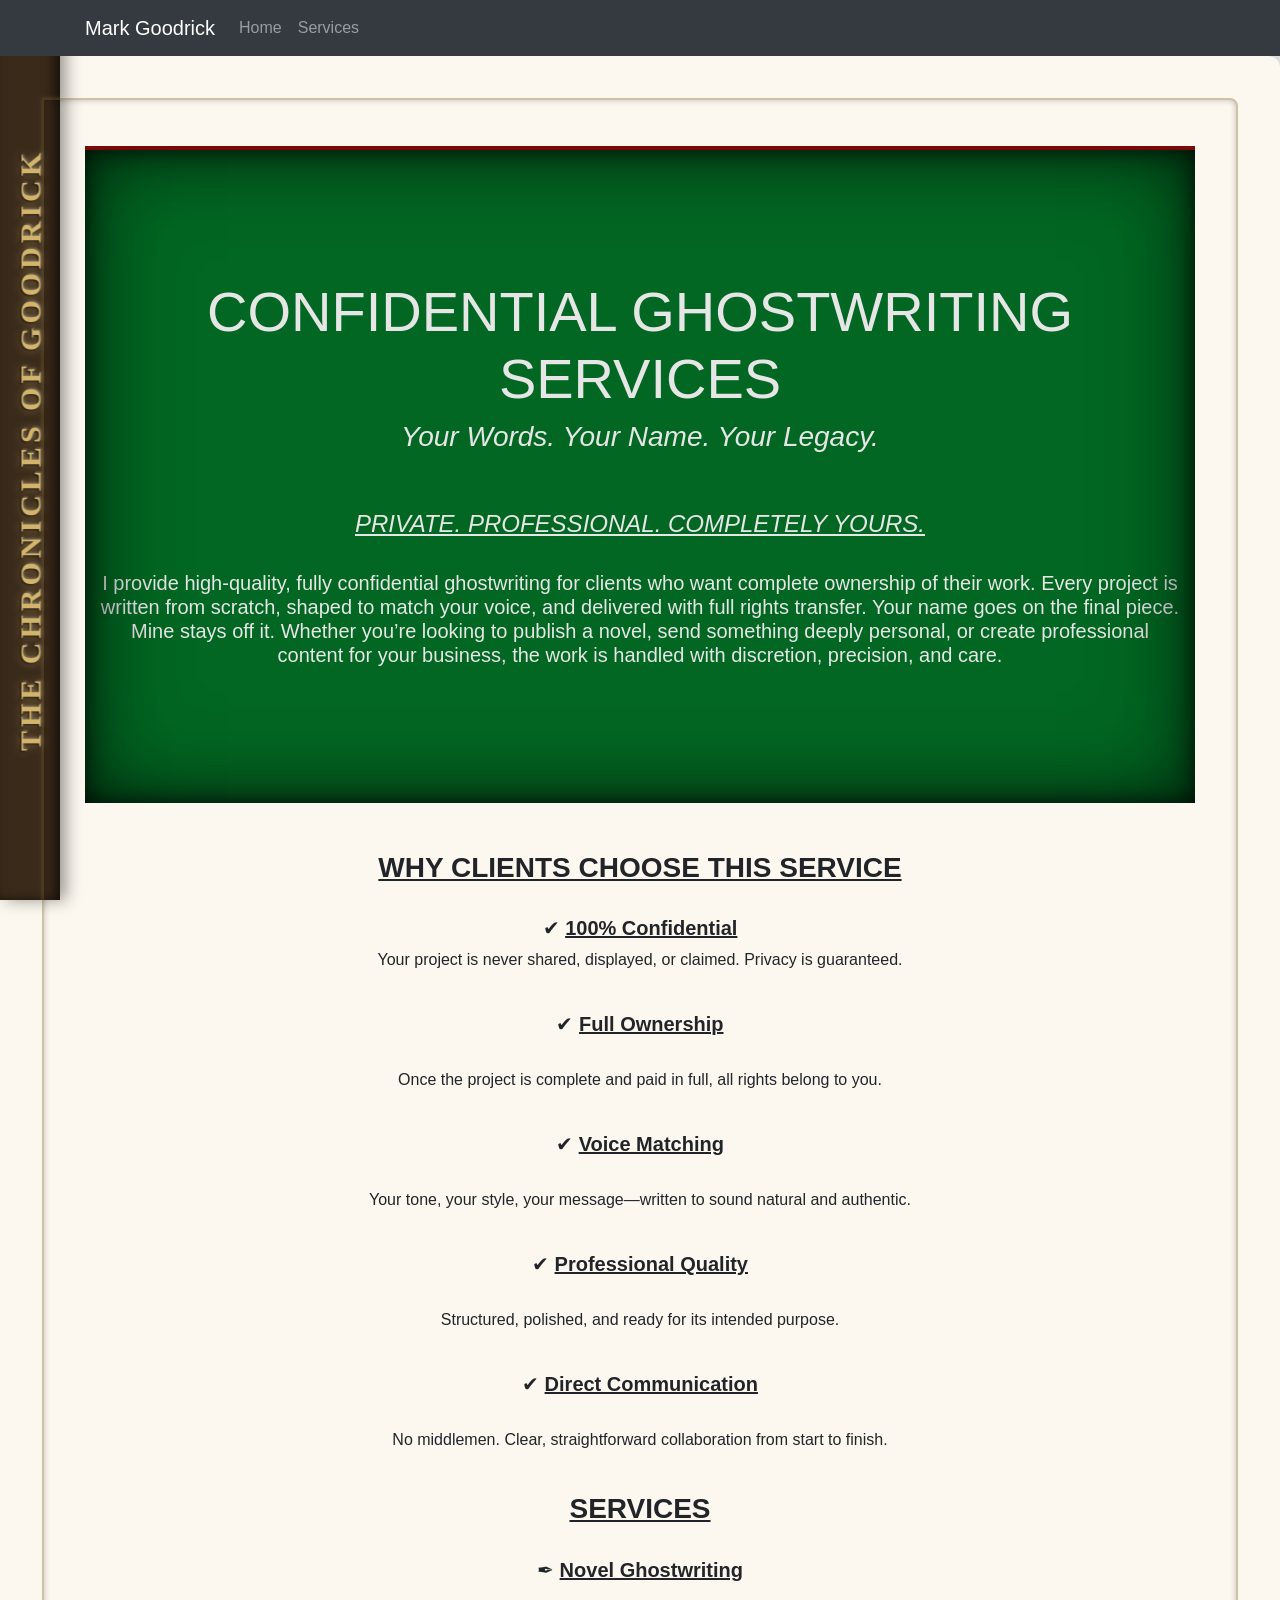
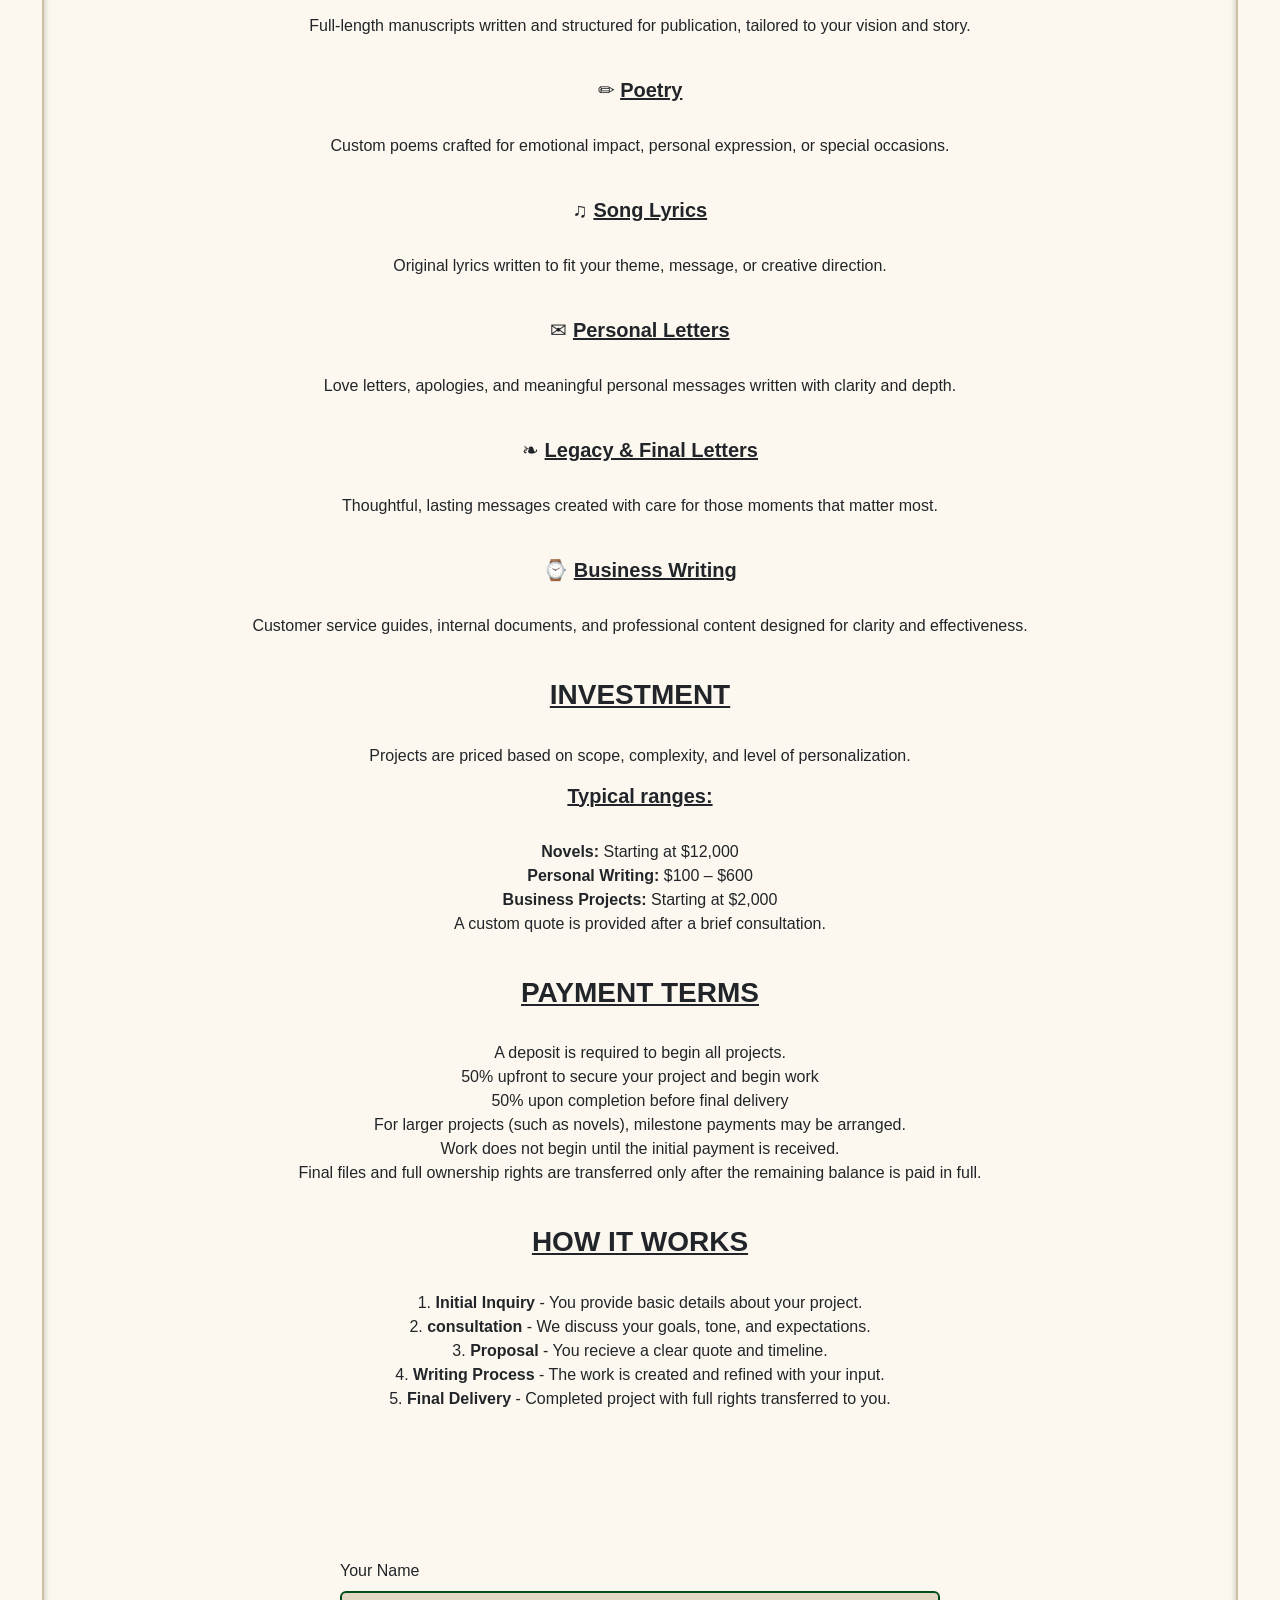
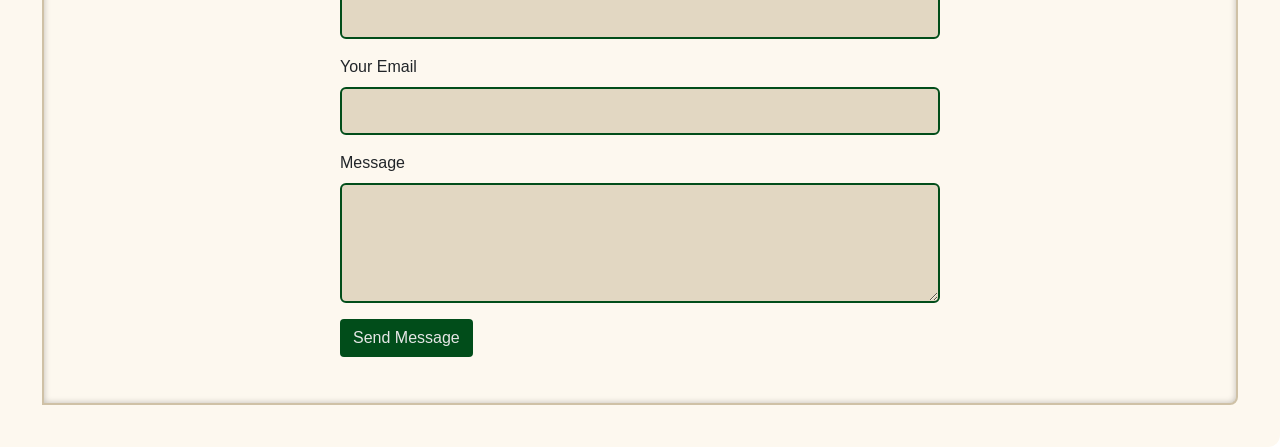
<file: GoodrickGhostwriting.html>
<!DOCTYPE html>
<html lang="en">
    <!--HEAD-->
    <head>
        <meta charset="utf-8">
        <meta name="viewport" content="width=device-width, initial-scale=1">
        <title>TheChroniclesOfGoodrick</title>
        <link rel="stylesheet" href="GoodrickStylesheet.css">
  <!-- Bootstrap CSS v5.3.8 -->
         <link rel="stylesheet" href="https://cdn.jsdelivr.net/npm/bootstrap@4.1.3/dist/css/bootstrap.min.css"
        integrity="sha384-MCw98/SFnGE8fJT3GXwEOngsV7Zt27NXFoaoApmYm81iuXoPkFOJwJ8ERdknLPMO" crossorigin="anonymous">

    </head>

    <body>
        <!-- NAVBAR -->
         <header>
            <nav class="navbar navbar-expand-lg navbar-dark bg-dark sticky-top">
                <div class="container">

                    <!-- Brand (optional) -->
                    <a class="navbar-brand" href="index.html">Mark Goodrick</a>

                    <!-- Mobile toggle -->
                    <button class="navbar-toggler" type="button" data-bs-toggle="collapse" data-bs-target="#mainNavbar">
                        <span class="navbar-toggler-icon"></span>
                    </button>

                    <!-- Navbar links -->
                    <div class="collapse navbar-collapse" id="mainNavbar">
                        <ul class="navbar-nav ms-auto">

                            <li class="nav-item">
                                <a class="nav-link" href="index.html">Home</a>
                            </li>

                            <li class="nav-item">
                                <a class="nav-link" href="GoodrickGhostwriting.html">Services</a>
                            </li>

                        </ul>
                    </div>

                </div>
            </nav>
        </header>


        <div class="page-wrapper">
        <div class="page-inner">    

        <div class="container">
            
           
            <!--JUMBOTRON-->
                
            <!-- Full-Width Hero Section -->
            <section class="hero-section fade-in">
            <div class="container text-center py-5">
                <h2 class="display-4 text-mystery"><b>CONFIDENTIAL GHOSTWRITING SERVICES</b></h2>
                <h3 class="display-8 text-mystery"><i>Your Words. Your Name. Your Legacy.</i></h3>
                <br>
                <br>

                <h4 class="text-mystery">
                <em><u>PRIVATE. PROFESSIONAL. COMPLETELY YOURS.</em></u>
                </h4>
                <br>
                <h5 class="text-mystery">I provide high-quality, fully confidential ghostwriting for clients who want complete ownership of 
                their work. 
                Every project is written from scratch, shaped to match your voice, and delivered with full rights transfer.
                Your name goes on the final piece. Mine stays off it.
                Whether you’re looking to publish a novel, send something deeply personal, or create professional content for your business,
                the work is handled with discretion, precision, and care.
                </h5>

            </div>
            </section>
       
        </div>        
            <!--END JUMBOTRON-->

            <div class="container text-center py-5">
                <h3><b><u>WHY CLIENTS CHOOSE THIS SERVICE</u></b></h3>
                <br>
                <h5>&#10004;<b> <u>100% Confidential</u></b></h5>
                <p>Your project is never shared, displayed, or claimed. Privacy is guaranteed.</p>
                <br>
                <h5>&#10004;<b> <u>Full Ownership</u></b></h5>
                <br>
                <p>Once the project is complete and paid in full, all rights belong to you.</p>
                <br>
                <h5>&#10004;<b> <u>Voice Matching</u></b></h5>
                <br>
                <p>Your tone, your style, your message—written to sound natural and authentic.</p>
                <br>
                <h5>&#10004;<b> <u>Professional Quality</u></b></h5>
                <br>
                <p>Structured, polished, and ready for its intended purpose.</p>
                <br>
                <h5>&#10004;<b> <u>Direct Communication</u></b></h5>
                <br>
                <p>No middlemen. Clear, straightforward collaboration from start to finish.</p>
                <br>

            
                <h3><b><u>SERVICES</u></b></h3>
                <br>
                <h5>&#10002;<b> <u>Novel Ghostwriting</u></b></h5>
                <br>
                <p>Full-length manuscripts written and structured for publication, tailored to your vision and story.</p>
                <br>
                <h5>&#9999;<b> <u>Poetry</u></b></h5>
                <br>
                <p>Custom poems crafted for emotional impact, personal expression, or special occasions.</p>
                <br>
                <h5>&#9835;<b> <u>Song Lyrics</u></b></h5>
                <br>
                <p>Original lyrics written to fit your theme, message, or creative direction.</p>
                <br>
                <h5>&#9993;<b> <u>Personal Letters</u></b></h5>
                <br>
                <p>Love letters, apologies, and meaningful personal messages written with clarity and depth.</p>
                <br>
                <h5>&#10087;<b> <u>Legacy & Final Letters</u></b></h5>
                <br>
                <p>Thoughtful, lasting messages created with care for those moments that matter most.</p>
                <br>
                <h5>&#8986;<b> <u>Business Writing</u></b></h5>
                <br>
                <p>Customer service guides, internal documents, and professional content designed for clarity and effectiveness.</p>
                <br>

                <h3><b><u>INVESTMENT</u></b></h3>
                <br>
                <p>Projects are priced based on scope, complexity, and level of personalization.
                    <br>
                    <h5><b><u>Typical ranges:</u></b></h5>
                    <br>
                    <b>Novels:</b> Starting at $12,000
                    <br>
                    <b>Personal Writing:</b> $100 – $600
                    <br>
                    <b>Business Projects:</b> Starting at $2,000
                    <br>
                    A custom quote is provided after a brief consultation.
                </p>
                <br>

                <h3><b><u>PAYMENT TERMS</u></b></h3>
                <br>
                <p>
                    A deposit is required to begin all projects.
                    <br>
                    50% upfront to secure your project and begin work
                    <br>
                    50% upon completion before final delivery
                    <br>
                    For larger projects (such as novels), milestone payments may be arranged.
                    <br>
                    Work does not begin until the initial payment is received. 
                    <br>
                    Final files and full ownership rights are transferred only after the remaining balance is paid in full.
                    
                </p>
                <br>

                <h3><b><u>HOW IT WORKS</u></b></h3>
                <br>
                <p>
                    1. <b>Initial Inquiry</b> - You provide basic details about your project.
                    <br>
                    2. <b>consultation</b> - We discuss your goals, tone, and expectations.
                    <br>
                    3. <b>Proposal</b> - You recieve a clear quote and timeline.
                    <br>
                    4. <b>Writing Process</b> - The work is created and refined with your input.
                    <br>
                    5. <b>Final Delivery</b> - Completed project with full rights transferred to you.
                    <br>
                </p>
                <br>
            </div>

                <!--Contact Form-->
                <div class="contact-form-wrapper">    
                    <form id="contact-form" class="contact-form" action="sendmail.php" method="POST">
                    <div class="mb-3">
                    <label class="form-label">Your Name</label>
                    <input type="text" class="form-control" name="from_name" required>
                    </div>

                    <div class="mb-3">
                    <label class="form-label">Your Email</label>
                    <input type="email" class="form-control" name="reply_to" required>
                    </div>

                    <div class="mb-3">
                    <label class="form-label">Message</label>
                    <textarea class="form-control" name="message" rows="4" required></textarea>
                    </div>

                    <button type="submit" class="btn btn-mystery">Send Message</button>
                    </form>
                </div>  


        </div>

        </main>
        </div>
    </div>
        
        <!-- Bootstrap JavaScript Bundle (includes Popper) -->
        <script
            src="https://cdn.jsdelivr.net/npm/bootstrap@5.3.8/dist/js/bootstrap.bundle.min.js"
            integrity="sha384-FKyoEForCGlyvwx9Hj09JcYn3nv7wiPVlz7YYwJrWVcXK/BmnVDxM+D2scQbITxI"
            crossorigin="anonymous"
        ></script>

        <!-- Contact From JS -->
         <script>
        document.getElementById("contact-form").addEventListener("submit", function(e) {
            e.preventDefault(); // stop normal form submission

            const form = e.target;
            const formData = new FormData(form);

            fetch("sendmail.php", {
                method: "POST",
                body: formData
            })
            .then(response => response.json())
            .then(data => {
                if (data.status === "success") {
                    alert("Message sent successfully!");
                    form.reset();
                } else {
                    alert("Message failed to send. Please try again.");
                }
            })
            .catch(error => {
                alert("An error occurred. Please try again.");
            });
        });
        </script>

    </body>
        <footer>
            
        </footer>
    </div>      
        

        

    
</html>
</file>
<file: GoodrickStylesheet.css>
/* Navbar */

header {
  position: sticky;
  top: 0;
  z-index: 9999;
}
.navbar {
  position: sticky;
  top: 0;
  z-index: 9999; /* Above EVERYTHING */
}


/* Jumbotron */

/* Full-width hero section */
.hero-section {
  width: 100%;
  padding: 80px 0;
  background: #026722;
  /*background: linear-gradient(
    135deg,
    #013d14 0%,
    #026722 40%,
    #014d1a 100%
  );*/
  position: relative;
  border-top: 4px solid #7a0a0a; /* deep red accent */
  overflow: hidden;
}

.hero-section,
.page-wrapper {
  z-index: 1;
  position: relative;
}

/* Texture overlay */
.hero-section::before {
  content: "";
  position: absolute;
  inset: 0;
  background: url("https://www.transparenttextures.com/patterns/asfalt-light.png");
  opacity: 0.15;
  pointer-events: none;
  z-index: 0;
}

.hero-section::after {
  content: "";
  position: absolute;
  inset: 0;
  pointer-events: none;

  /* Strong inset shadow */
  box-shadow:
    inset 0 0 20px rgba(0,0,0,0.7),
    inset 0 0 60px rgba(0,0,0,0.5),
    inset 0 0 100px rgba(0,0,0,0.4);

  z-index: 3;
}



/* Fade-in animation */
.fade-in {
  opacity: 0;
  animation: fadeInHero 1.4s ease-out forwards;
}

@keyframes fadeInHero {
  from {
    opacity: 0;
    transform: translateY(20px);
  }
  to {
    opacity: 1;
    transform: translateY(0);
  }
}

/* Softer, mysterious text */
.text-mystery {
  color: #e6e6e6 !important;
}

/* Inner glow for atmospheric lighting */
.inner-glow {
  box-shadow: inset 0 0 80px rgba(0, 0, 0, 0.4);
}

/* Mystery-themed button */
.btn-mystery {
  background-color: #014d1a;
  border-color: #013d14;
  color: #e6e6e6;
  transition: 0.2s ease;
}

.btn-mystery:hover {
  background-color: #026722;
  border-color: #014d1a;
  color: #fff;
}

/* Dramatic author photo shadow */
.author-photo {
  box-shadow: 0 10px 25px rgba(0,0,0,0.5);
}

/* Info in the Read More section */

.bio-panel {
  background: #fdf8ef; /* parchment */
  color: #222;         /* readable dark text */
  border-radius: 8px;
  padding: 20px;

  /* Remove inherited hero effects */
  box-shadow: none !important;
  text-shadow: none !important;
  filter: none !important;
  opacity: 1 !important;

  /* Optional: subtle inset for style */
  box-shadow:
    inset 0 0 12px rgba(0,0,0,0.15),
    0 2px 6px rgba(0,0,0,0.15);
}


/* Carousel */
.carousel-btn {
    position: absolute;
    top: 50%;
    transform: translateY(-50%);
    padding: 0.75rem 1.5rem;
    border: 2px solid #fff;
    background: rgba(0,0,0,0.4);
    color: #fff;
    font-size: 1.1rem;
    font-weight: 500;
     border-radius: 8px;
    transition: 0.2s ease;
    }

    /* Hover effect using the hero-section green (#026722) */
.carousel-btn:hover {
  background-color: #026722 !important;
  border-color: #026722 !important;
  color: #fff !important;
  transition: background-color 0.25s ease, border-color 0.25s ease;
}


    .carousel-prev {
    left: 20px;
    }

    .carousel-next {
    right: 20px;
    }

    .text-strong {
    color: #ffffff !important;
    font-weight: 600;
    text-shadow: 0 0 6px rgba(0,0,0,0.9);
    }


    /* Body */
    /* ------------------------------------------
   1. Global parchment background + scrolling texture
    ------------------------------------------- */
    /* GLOBAL BACKGROUND LAYER */
body {
  background-color: #f3e9d2;
  margin: 0;
  padding: 0;
  position: relative;
}

/* Animated parchment texture — isolated so it DOES NOT break sticky */
body::before {
  content: "";
  position: fixed;
  inset: 0;
  background-image: url("https://www.transparenttextures.com/patterns/old-wall.png");
  opacity: 0.25;

  /* Animation stays, but we isolate it OUTSIDE layout */
  animation: scrollTexture 60s linear infinite;

  /* Critical: keep it behind EVERYTHING */
  z-index: -9999;
  pointer-events: none;
}

@keyframes scrollTexture {
  from { background-position: 0 0; }
  to { background-position: 1000px 1000px; }
}

/* Soft vignette */
body::after {
  content: "";
  position: fixed;
  inset: 0;
  pointer-events: none;
  z-index: -9998;
  background: radial-gradient(
    circle,
    rgba(0,0,0,0) 60%,
    rgba(0,0,0,0.15) 100%
  );
}

    /* ------------------------------------------
   2. Page wrapper (the "book page")
    ------------------------------------------- */
    .page-wrapper {
    overflow-x: hidden;
    max-width: 1400px;
    margin: 0 auto;        /* IMPORTANT: no top margin */
    padding: 60px 40px;    /* Add spacing INSIDE instead */
    background: #fdf8ef;   /* parchment interior */

    border: 30px solid transparent;
    border-image: url("https://www.transparenttextures.com/patterns/leather.png") 30 round;
    border-radius: 0 12px 12px 0;
    position: relative;
    z-index: 1;            /* BELOW navbar, ABOVE background */
    }

    /* Inner gilded border */

    .page-inner::after {
    content: "";
    position: absolute;
    inset: 12px; /* distance from leather border */
    border-radius: 0 8px 8px 0;
    pointer-events: none;

    border: 2px solid rgba(121, 93, 32, 0.35);
    box-shadow:
        inset 0 0 6px rgba(0,0,0,0.25),
        0 0 4px rgba(255,255,255,0.15);

    z-index: 2;
    }

    /* ------------------------------------------
    3. Leather spine on the left
    ------------------------------------------- */
    .page-wrapper::before {
    content: "";
    position: fixed;
    top: 0;
    left: 0;
    width: 60px;
    height: 100vh;
    background: url("https://www.transparenttextures.com/patterns/leather.png");
    background-size: cover;
    background-color: #3a2a1a;

    box-shadow:
        inset -6px 0 12px rgba(0,0,0,0.6),
        6px 0 15px rgba(0,0,0,0.4);
    pointer-events: none;

    /* Critical: keep it BELOW wrapper */
    z-index: 0;
    }

    /* GOLD EMBOSSED TEXT ON THE LEATHER SPINE */
    .page-wrapper::after {
    content: "THE CHRONICLES OF GOODRICK";
    position: fixed;

    /* Match the spine’s position exactly */
    top: 50%;
    left: calc(0px + 30px); /* spine left + half spine width */
    transform: translate(-50%, -50%) rotate(-90deg);

    font-family: "Cinzel", serif;
    font-size: 30px;
    letter-spacing: 4px;
    font-weight: 700;

    /* Gold emboss effect */
    color: #d4b46a;
    text-shadow:
        0 0 3px rgba(0,0,0,0.6),
        1px 1px 2px rgba(255,255,255,0.4),
        -1px -1px 2px rgba(0,0,0,0.5),
        0 0 8px rgba(212,180,106,0.6);

    pointer-events: none;
    z-index: 6;
    }

    

    /* CONTACT SECTION */

    .contact-form-wrapper {
    max-width: 600px;
    margin: 0 auto;
    margin-top: 60px;
    }
    
    .contact-form-wrapper {
    position: relative;
    isolation: isolate; /* this is the magic */
    z-index: 10;
    }
    /* Clean, readable input fields */
    .contact-form input,
    .contact-form textarea {
      position: relative;        /* creates a new stacking context */
      z-index: 10;               /* lifts caret + text above overlays */
      background: #e2d7c2 !important;
      color: #222 !important;
      border: 2px solid #014d1a;
      border-radius: 6px;
      padding: 10px;
      box-shadow: none !important;
      text-shadow: none !important;
      mix-blend-mode: normal !important;
      opacity: 1 !important;
    }

    /* Make the typing cursor visible */
    .contact-form input:focus,
    .contact-form textarea:focus {
      outline: 2px solid #026722;
      background: #fff !important;
      color: #000 !important;
      caret-color: #000; /* visible typing cursor */
    }

    /* FIX CUSTOM CAROUSEL BUTTONS */
    .carousel-btn {
      position: absolute;
      top: 50%;                 /* move buttons down so they don't overlap text */
      transform: translateY(-50%);
      z-index: 20;              /* keep above images and text */
      padding: 8px 14px;
      font-size: 0.9rem;
      background: rgba(0,0,0,0.6);
      color: #fff;
      border: 2px solid #fff;
      border-radius: 6px;
      cursor: pointer;
    }

    /* LEFT BUTTON */
    .carousel-prev {
      left: 10px;
    }

    /* RIGHT BUTTON */
    .carousel-next {
      right: 10px;
    }

    /*----------------------------------
              MEDIA QUERIES
    ----------------------------------*/

    @media (max-width: 390px) {
      .hero-section h2 {
        font-size: 1rem;
        line-height: 1.2;
      }
    }
    @media (max-width: 576px) {
    .hero-section {
      padding: 40px 0;
    }
    }

    @media (max-width: 576px) {
    .hero-section::after {
    box-shadow:
      inset 0 0 10px rgba(0,0,0,0.6),
      inset 0 0 30px rgba(0,0,0,0.4);
    }
    }

    

    /* iPhone 14 / small screens */
  @media (max-width: 430px) {

  /* HERO SECTION */
  .hero-section {
    padding: 40px 0; /* reduce huge vertical padding */
    text-align: center;
  }

  .hero-section::after {
    /* soften the inset shadow so it doesn't crush the content */
    box-shadow:
      inset 0 0 10px rgba(0,0,0,0.6),
      inset 0 0 25px rgba(0,0,0,0.4),
      inset 0 0 40px rgba(0,0,0,0.3);
  }

  /* HERO TEXT */
  .hero-section h1 {
    font-size: 1.8rem;
    line-height: 1.2;
  }

  .hero-section h2 {
    font-size: 1.8rem;
    line-height: 1.2;
  }

  .hero-section p {
    font-size: 1rem;
  }

  /* BUTTON */
  .btn-mystery {
    width: 100%;
    max-width: 260px;
    margin: 0 auto;
    display: block;
  }

  /* READ MORE PANEL */
  .bio-panel {
    padding: 16px;
    font-size: 0.95rem;
  }

  /* CONTACT FORM */
  .contact-form-wrapper {
    padding: 0 12px;
  }

  .contact-form input,
  .contact-form textarea {
    font-size: 1rem;
    padding: 10px;
  }

  /* PAGE WRAPPER / SPINE */
  .page-wrapper {
    margin: 0;
    border-radius: 0; /* rounded corners look weird on mobile */
  }

  /* Prevent horizontal scrolling */
  body, html {
    overflow-x: hidden;
  }
  .hero-section {
  padding: 28px 0;
  }
  }

  @media (max-width: 430px) {

  .author-photo {
    width: 130px !important;   /* perfect size for iPhone 14 */
    height: auto !important;
    display: block;
    margin: 0 auto 16px auto;  /* center it */
    border-radius: 6px;
  }

}



  @media (max-width: 430px) {

  /* SPINE FIX */
  .page-wrapper::before {
    width: 40px !important;      /* thinner spine */
    left: -20px !important;      /* pull it off-screen slightly */
    background-size: cover;      /* keeps texture crisp */
  }

  .page-wrapper {
    margin-left: 0 !important;   /* prevent horizontal scroll */
    overflow-x: hidden;
  }

  /* CAROUSEL IMAGE */
  .carousel-item img {
    width: 80% !important;
    margin: 0 auto;
    display: block;
  }

  /* CAPTION TEXT */
  .carousel-caption {
    font-size: 0.9rem;
    padding: 10px 0;
  }

  /* BUTTONS */
  .carousel-control-prev,
  .carousel-control-next {
    width: 15%; /* smaller hitbox */
  }

  .carousel-control-prev-icon,
  .carousel-control-next-icon {
    transform: scale(0.7); /* shrink icons */
  }

  /* INDICATORS */
  .carousel-indicators {
    bottom: -10px; /* pull them down slightly */
  }

  .carousel-indicators [data-bs-target] {
    width: 6px;
    height: 6px;
  }

  .carousel-item .card {
    padding: 12px;
    font-size: 0.9rem;
  }
}

@media (max-width: 430px) {

  /* MOBILE SPINE */
  .page-wrapper::before {
    width: 32px !important;      /* slimmer spine */
    left: 0 !important;           /* flush to the edge */
    background-size: cover !important;
    box-shadow:
      inset -4px 0 8px rgba(0,0,0,0.6),
      4px 0 10px rgba(0,0,0,0.4);
  }

  /* MOBILE GOLD TEXT */
  .page-wrapper::after {
    font-size: 18px !important;   /* scale down for mobile */
    letter-spacing: 2px !important;

    /* recenter based on new spine width */
    left: calc(0px + 16px) !important; /* half of 32px */

    transform: translate(-50%, -50%) rotate(-90deg) !important;

    white-space: nowrap;
  }

  /* PREVENT HORIZONTAL SCROLL */
  body, html {
    overflow-x: hidden !important;
  }
}
@media (max-width: 430px) {
  .page-wrapper::after {
    content: "GOODRICK";
  }
}




/* MOBILE FIX */
@media (max-width: 768px) {
  .carousel-btn {
    top: 50%;               /* push even lower on mobile */
    padding: 6px 10px;
    font-size: 0.8rem;
  }

  .carousel-prev {
    left: 5px;
  }

  .carousel-next {
    right: 5px;
  }
}

/* iPhone 14 pro max fixes */
@media (max-width: 450px) {

  .author-photo {
    width: 120px !important;   /* slightly smaller than iPhone 14 */
    height: auto !important;
    margin: 0 auto 16px auto;
    border-radius: 6px;
  }
}

@media (max-width: 450px) {

  .page-wrapper::before {
    width: 28px !important;     /* slightly slimmer for Pro Max */
    left: 0 !important;
  }

  .page-wrapper::after {
    left: 14px !important;       /* half of 28px */
    font-size: 17px !important;  /* scale gold text down slightly */
    letter-spacing: 2px !important;
  }
}

/* iPhone 14 Pro Max and similar (430px width) */
@media (max-width: 450px) {

  .hero-section h1 {
    font-size: 2.2rem !important;   /* down from Bootstrap's huge display-2 */
    line-height: 1.2 !important;
    margin-bottom: 10px !important;
  }

    .hero-section h2 {
    font-size: 2rem !important;   /* down from Bootstrap's huge display-2 */
    line-height: 1.2 !important;
    margin-bottom: 10px !important;
  }

  .hero-section .container {
    padding-top: 20px !important;
    padding-bottom: 20px !important;
  }
}



/* Make the carousel a positioning container */
#bookCarousel {
  position: relative;
}

/* Position buttons relative to the IMAGE, not the text */
#bookCarousel .carousel-btn {
  position: absolute;
  top: 200px;              /* sits just below the 350px max-height image */
  transform: translateY(-50%);
  z-index: 20;
  padding: 6px 12px;
  font-size: 0.85rem;
  background: rgba(0,0,0,0.6);
  color: #fff;
  border: 2px solid #fff;
  border-radius: 6px;
}

/* Left button */
#bookCarousel .carousel-prev {
  left: 10px;
}

/* Right button */
#bookCarousel .carousel-next {
  right: 10px;
}

/* MOBILE TUNING */
@media (max-width: 430px) {
  #bookCarousel .carousel-btn {
    top: 180px;            /* slightly lower for iPhone 14 */
    padding: 5px 10px;
    font-size: 0.8rem;
  }
}
</file>
